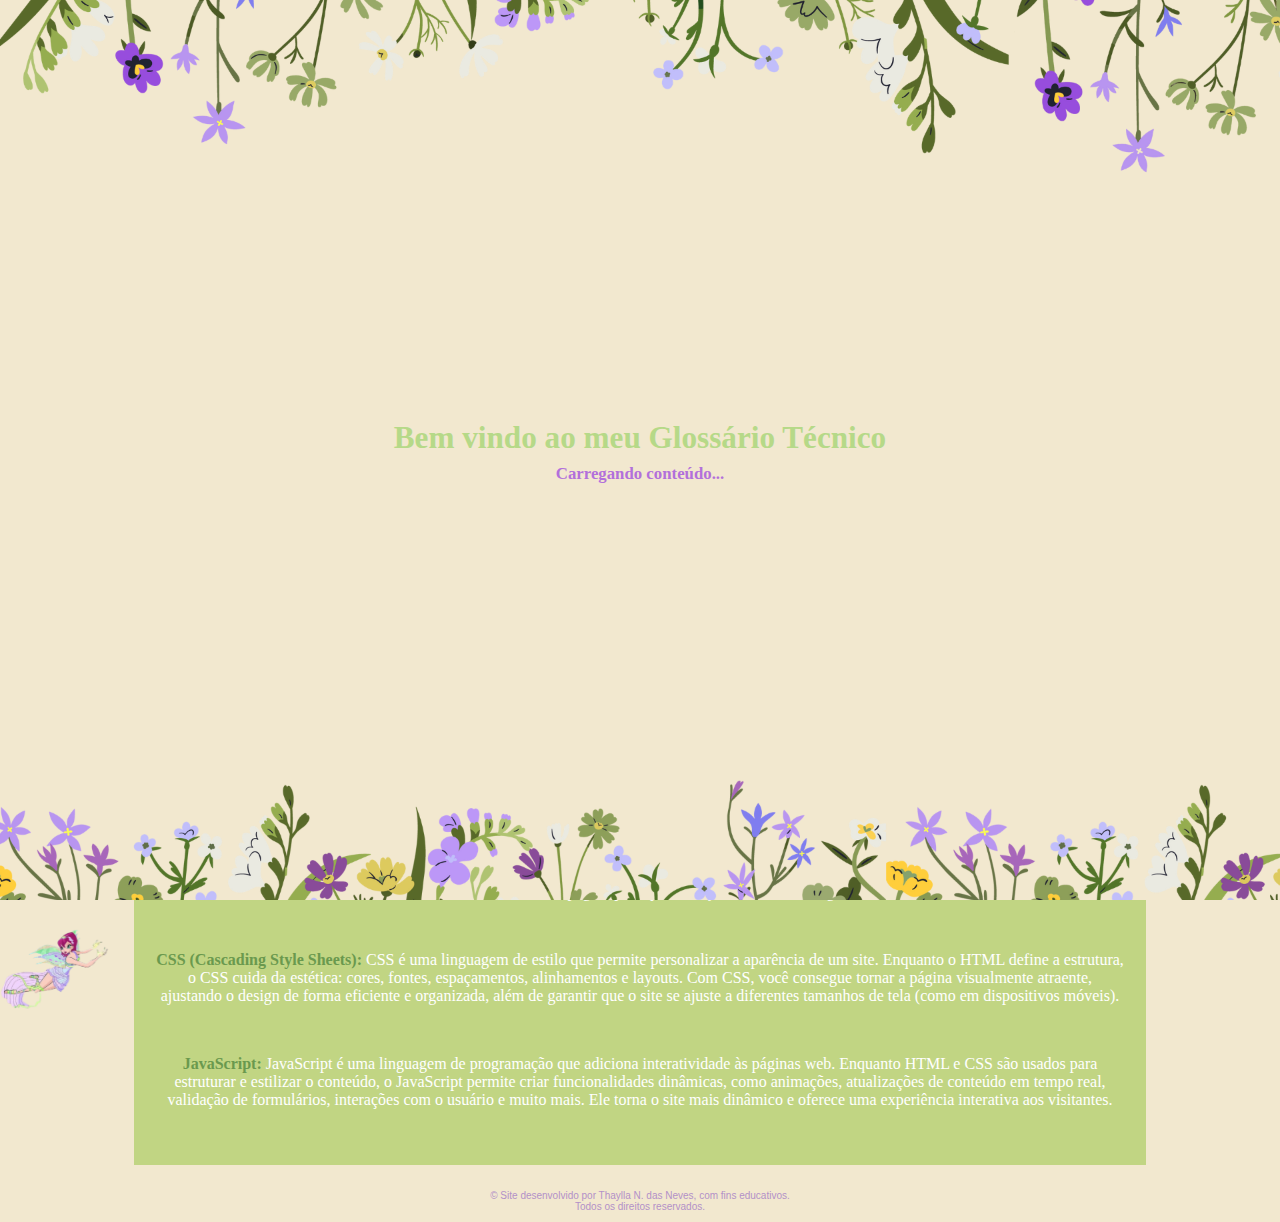
<file: index.html>
<!DOCTYPE html>
<html lang="pt-br">
<head>
    <meta charset="UTF-8">
    <meta name="viewport" content="width=device-width, initial-scale=1.0">
    <title>Glossário técnico</title>
    <link rel="stylesheet" href="style.css">
</head>
<body>
    
    </body>
    </html>

    <div class="capa">
          <img src="fots/cima.png" class="flor topo" alt="Flor no topo">
        <h1>Bem vindo ao meu Glossário Técnico</h1>  
        <p><strong>Carregando conteúdo...</strong></p>  
         <img src="fots/baixo.png" class="flor baixo" alt="Flor embaixo">
        
        <div class="cena">
    <img src="fots/tecna-voando.png" alt="Fada voando" class="fada" />
  </div>
    </div>

    

    <nav class="nav-bar">

        <div class="menu">
            <ul>
                <li><a href="css.html">Css</a></li>
                <li><span class="separador">|</span></li>
                <li><a href="html.html">Html</a></li>
                <li><span class="separador">|</span></li>
                <li><a href="java.html">JavaScript</a></li>
                <li><span class="separador">|</span></li>
                <li><a href="tut.html">Tutoriais</a></li>
                 <li><span class="separador">|</span></li>
                <li><a href="contato.html">Contato</a></li>
            </ul>   
        </div>
    </nav>

     <div class="container">
  <div class="tecna-lado">
    <img src="fots/tecna-falando.png" alt="Tecna falando">
    <div class="balao-lado">
      <p>Olá! Eu me chamo Tecna, sou a fada da tecnologia. Esse site oferece explicações claras e exemplos de uso para tags HTML, Java e propriedades CSS. Com descrição, foto, exemplos etc.  Esse site é inteiramente feito pela aluna Thaylla Nordt Das Neves, com design autoral, o site visa ser uma ferramenta prática e eficiente para consulta e aprendizado de conceitos essenciais para a criação de páginas web.</p>
    </div>
  </div>
</div>

<div class="linha"></div>

    <!-- <div class="container">
        
        <div class="fundo">
            <h1 class="bemvindo">Seja bem vindo ao glossário técnico</h1>
            <p>Esse site oferece explicações claras e exemplos de uso para tags HTML e propriedades CSS. Com descrição, foto, exemplos etc.  Esse site é inteiramente feito pela aluna Thaylla Nordt Das Neves, com design autoral, o site visa ser uma ferramenta prática e eficiente para consulta e aprendizado de conceitos essenciais para a criação de páginas web.</p>
        </div> -->
        
    </div>
    <div class="thay">
        <img src="fots/thayyy.png" alt="">
        <p class="sobre-mim">Me chamo Thaylla Nordt das Neves, mas sou mais conhecida como Thay. Tenho 17 anos e atualmente estou no 2º ano do ensino médio, em uma escola que também oferece o curso técnico em Desenvolvimento de Sistemas. Me considero uma pessoa criativa, curiosa e organizada, sempre buscando aprender coisas novas e dar o meu melhor em tudo o que faço. Gosto de explorar diferentes formas de pensar e me expressar, e adoro transformar ideias em realidade.</p>

        <div class="tecna">
            <img src="fots/tecna.png" alt="tecna">
        </div>

    </div>

    <div class="container">
        <div class="fundo2">
            <h1 class="bemvindoo">O que seria esses códigos de programação?</h1>
            <p><strong>HTML (HyperText Markup Language):</strong>

                HTML é a linguagem de marcação utilizada para criar a estrutura básica de uma página web. Com ele, você define os elementos principais de um site, como títulos, parágrafos, listas, links, imagens, formulários e outros. Em termos simples, HTML organiza e estrutura o conteúdo da página para que ele seja exibido no navegador. </p>

<br>

                <p><strong>CSS (Cascading Style Sheets):</strong> 
                
                    CSS é uma linguagem de estilo que permite personalizar a aparência de um site. Enquanto o HTML define a estrutura, o CSS cuida da estética: cores, fontes, espaçamentos, alinhamentos e layouts. Com CSS, você consegue tornar a página visualmente atraente, ajustando o design de forma eficiente e organizada, além de garantir que o site se ajuste a diferentes tamanhos de tela (como em dispositivos móveis).</p>

<br>

                    <p><strong>JavaScript: </strong>
                    
                        JavaScript é uma linguagem de programação que adiciona interatividade às páginas web. Enquanto HTML e CSS são usados para estruturar e estilizar o conteúdo, o JavaScript permite criar funcionalidades dinâmicas, como animações, atualizações de conteúdo em tempo real, validação de formulários, interações com o usuário e muito mais. Ele torna o site mais dinâmico e oferece uma experiência interativa aos visitantes.</p>
        </div>

    </div>

   

<footer class="rodape">
  <p>&copy; Site desenvolvido por Thaylla N. das Neves, com fins educativos.<br>Todos os direitos reservados.</p>
</footer>

</body>
</html>
</file>
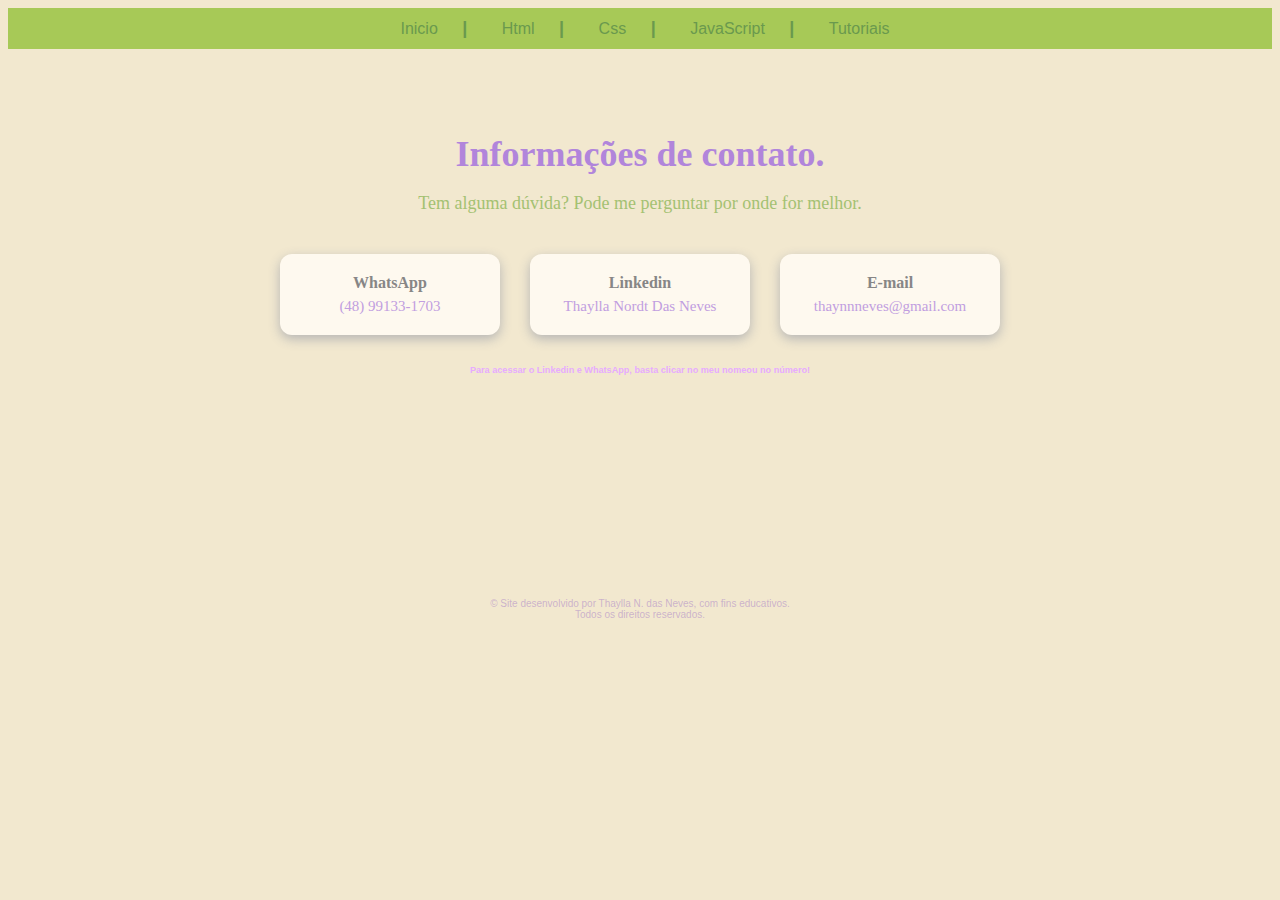
<file: contato.html>
<!DOCTYPE html>
<html lang="pt-br">
<head>
    <meta charset="UTF-8">
    <meta name="viewport" content="width=device-width, initial-scale=1.0">
    <title>Contato</title>
    <link rel="stylesheet" href="contato.css">
</head>
<body>
    
          <nav class="nav-bar">
        <div class="menu">
            <ul>
                <li><a href="index.html">Inicio</a></li>
                <li><span class="separador">|</span></li>
                <li><a href="html.html">Html</a></li>
                <li><span class="separador">|</span></li>
                <li><a href="css.html">Css</a></li>
                <li><span class="separador">|</span></li>
                <li><a href="java.html">JavaScript</a></li>
                 <li><span class="separador">|</span></li>
                <li><a href="tut.html">Tutoriais</a></li>   
            </ul>   
        </div>
    </nav>

     <section class="infocontato">
    <h1>Informações de contato.</h1>
    <p>Tem alguma dúvida? Pode me perguntar por onde for melhor.</p>

    <div class="contato-opcoes">
      <div class="opcao">
        <span>WhatsApp</span>
        <a href="https://wa.me/5548991331703">(48) 99133-1703</a>
      </div>

      <div class="opcao">
        <span>Linkedin</span>
        <a href="https://www.linkedin.com/in/thaylla-nordt-das-neves-193110345/">Thaylla Nordt Das Neves</a>
      </div>

      <div class="opcao">
        <span>E-mail</span>
        <a href="#">thaynnneves@gmail.com</a>
      </div>
    </div>
  </section>

  <h6 class="acessar">Para acessar o Linkedin e WhatsApp, basta clicar no meu nomeou no número!</h6>

<footer class="rodape">
  <p>&copy; Site desenvolvido por Thaylla N. das Neves, com fins educativos.<br>Todos os direitos reservados.</p>
</footer>


</body>
</html>

</body>
</html>
</file>
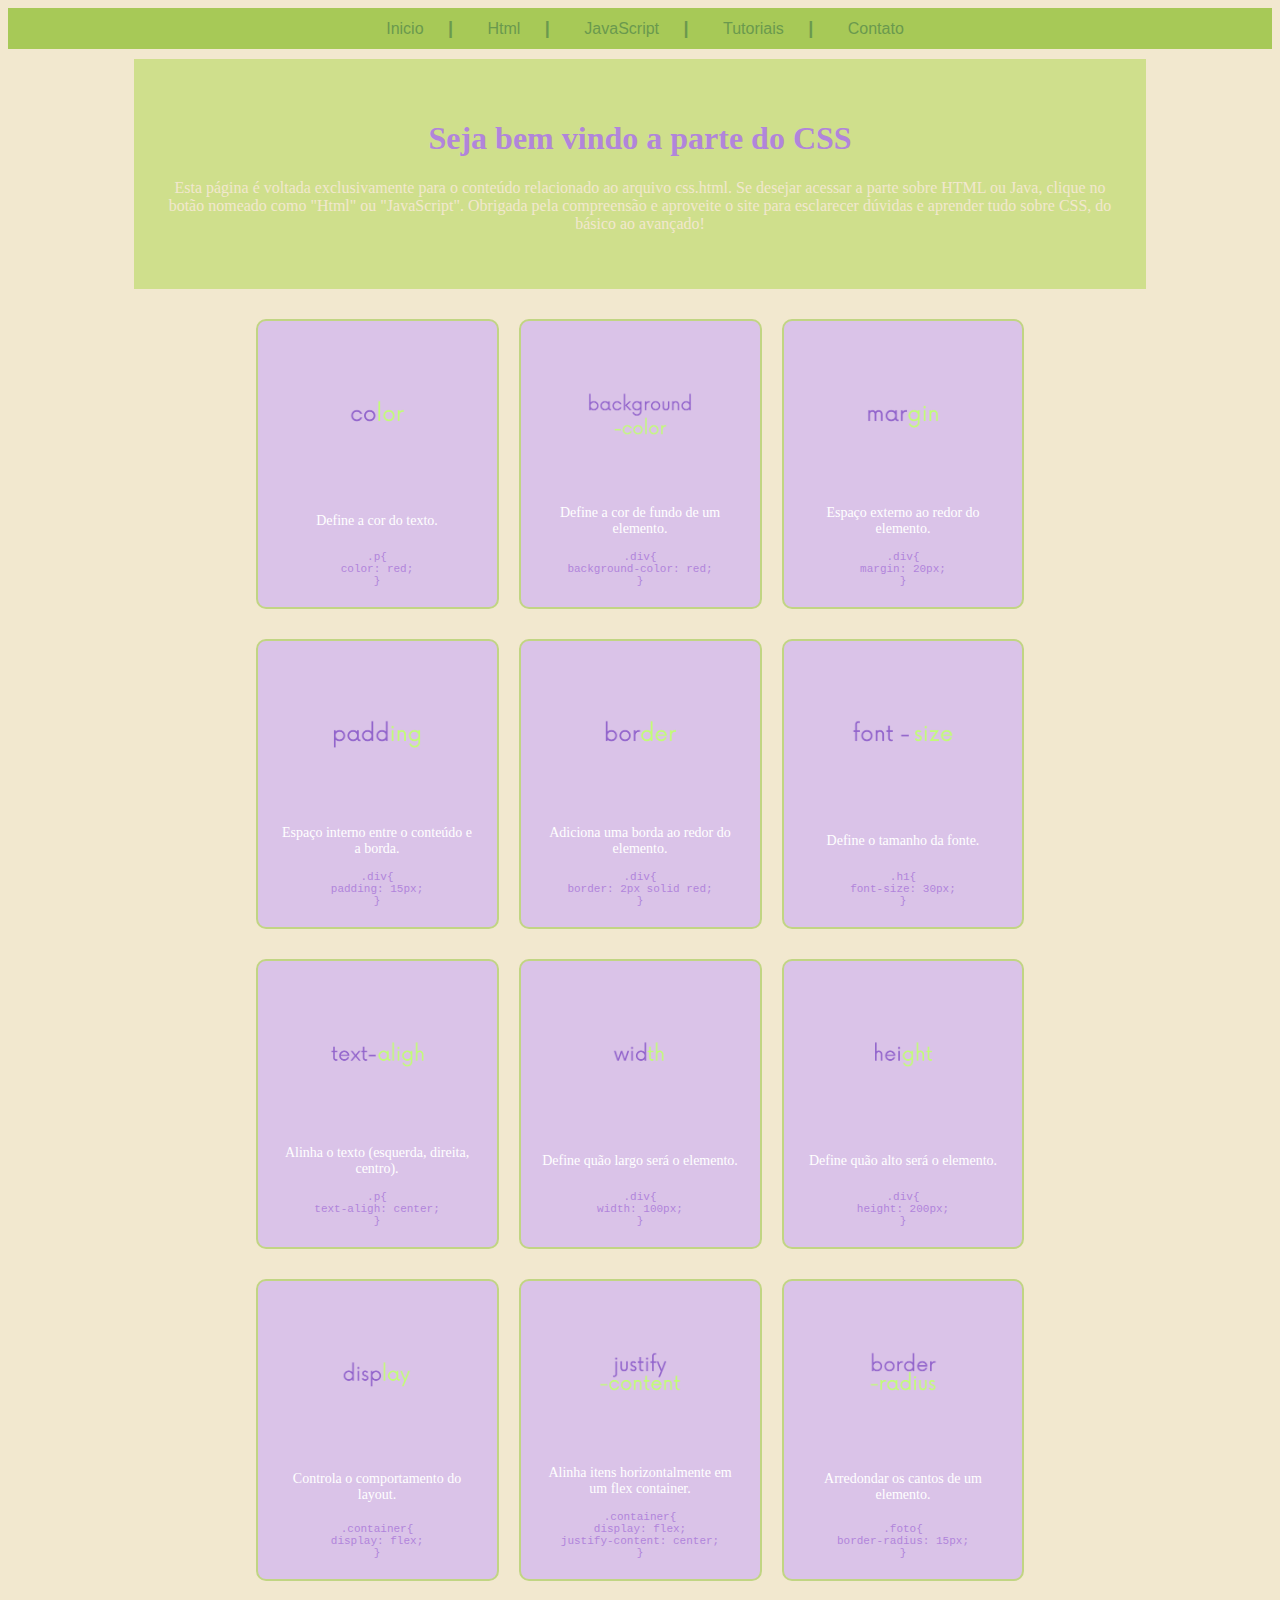
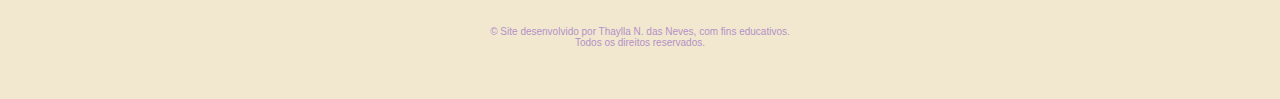
<file: css.html>
<!DOCTYPE html>
<html lang="pt-br">
<head>
    <meta charset="UTF-8">
    <meta name="viewport" content="width=device-width, initial-scale=1.0">
    <title>CSS</title>
    <link rel="stylesheet" href="html.css">
</head>
<body>
   
      <nav class="nav-bar">
        <div class="menu">
            <ul>
                <li><a href="index.html">Inicio</a></li>
                <li><span class="separador">|</span></li>
                <li><a href="html.html">Html</a></li>
                <li><span class="separador">|</span></li>
                <li><a href="java.html">JavaScript</a></li>
                 <li><span class="separador">|</span></li>
                <li><a href="tut.html">Tutoriais</a></li>
                <li><span class="separador">|</span></li>
                <li><a href="contato.html">Contato</a></li>
            </ul>   
        </div>
    </nav>

    <div class="container">
        <div class="fundo">
            <h1 class="bemhtml">Seja bem vindo a parte do CSS</h1>
            <p>Esta página é voltada exclusivamente para o conteúdo relacionado ao arquivo css.html. Se desejar acessar a parte sobre HTML ou Java, clique no botão nomeado como "Html" ou  "JavaScript".

Obrigada pela compreensão e aproveite o site para esclarecer dúvidas e aprender tudo sobre CSS, do básico ao avançado!</p>
        </div>



        <div class="container">
  <div class="cards-container">
    
    <div class="c-card">
      <img src="fots/color.png" alt="imagem do card" />
      <p>Define a cor do texto.</p>
      <code> .p{
        <br> color: red;
        <br>}
      </code>
    </div>

     <div class="c-card">
      <img src="fots/backgound.png" alt="imagem do card" />
      <p>Define a cor de fundo de um elemento.</p>
      <code> .div{
        <br> background-color: red;
        <br>}
      </code>
    </div>

     <div class="c-card">
      <img src="fots/margin.png" alt="imagem do card" />
      <p>Espaço externo ao redor do elemento.</p>
      <code> .div{
        <br> margin: 20px;
        <br>}
      </code>
    </div>

     <div class="c-card">
      <img src="fots/padding.png" alt="imagem do card" />
    <p>Espaço interno entre o conteúdo e a borda.</p>
      <code> .div{
        <br> padding: 15px;
        <br>}
      </code>
    </div>

    <div class="c-card">
      <img src="fots/border.png" alt="imagem do card" />
     <p>Adiciona uma borda ao redor do elemento.</p>
      <code> .div{
        <br> border: 2px solid red;
        <br>}
      </code>
    </div>

     <div class="c-card">
      <img src="fots/font.png" alt="imagem do card" />
     <p>Define o tamanho da fonte.</p>
      <code> .h1{
        <br> font-size: 30px;
        <br>}
      </code>
    </div>

     <div class="c-card">
      <img src="fots/text.png" alt="imagem do card" />
     <p>Alinha o texto (esquerda, direita, centro).</p>
      <code> .p{
        <br> text-aligh: center;
        <br>}
      </code>
    </div>

     <div class="c-card">
      <img src="fots/width.png" alt="imagem do card" />
     <p>Define quão largo será o elemento.</p>
      <code> .div{
        <br> width: 100px;
        <br>}
      </code>
    </div>

    <div class="c-card">
      <img src="fots/height.png" alt="imagem do card" />
     <p>Define quão alto será o elemento.</p>
      <code> .div{
        <br> height: 200px;
        <br>}
      </code>
    </div>

       <div class="c-card">
      <img src="fots/display.png" alt="imagem do card" />
     <p>Controla o comportamento do layout.</p>
      <code> .container{
        <br> display: flex;
        <br>}
      </code>
    </div>

       <div class="c-card">
      <img src="fots/just.png" alt="imagem do card" />
     <p>Alinha itens horizontalmente em um flex container.</p>
      <code> .container{
        <br> display: flex;
         <br> justify-content: center;
        <br>}
      </code>
    </div>

       <div class="c-card">
      <img src="fots/radius.png" alt="imagem do card" />
     <p>Arredondar os cantos de um elemento.</p>
      <code> .foto{
        <br> border-radius: 15px;
        <br>}
      </code>
    </div>

<footer class="rodape">
  <p>&copy; Site desenvolvido por Thaylla N. das Neves, com fins educativos.<br>Todos os direitos reservados.</p>
</footer>

</body>
</html>

</body>
</html>
</file>
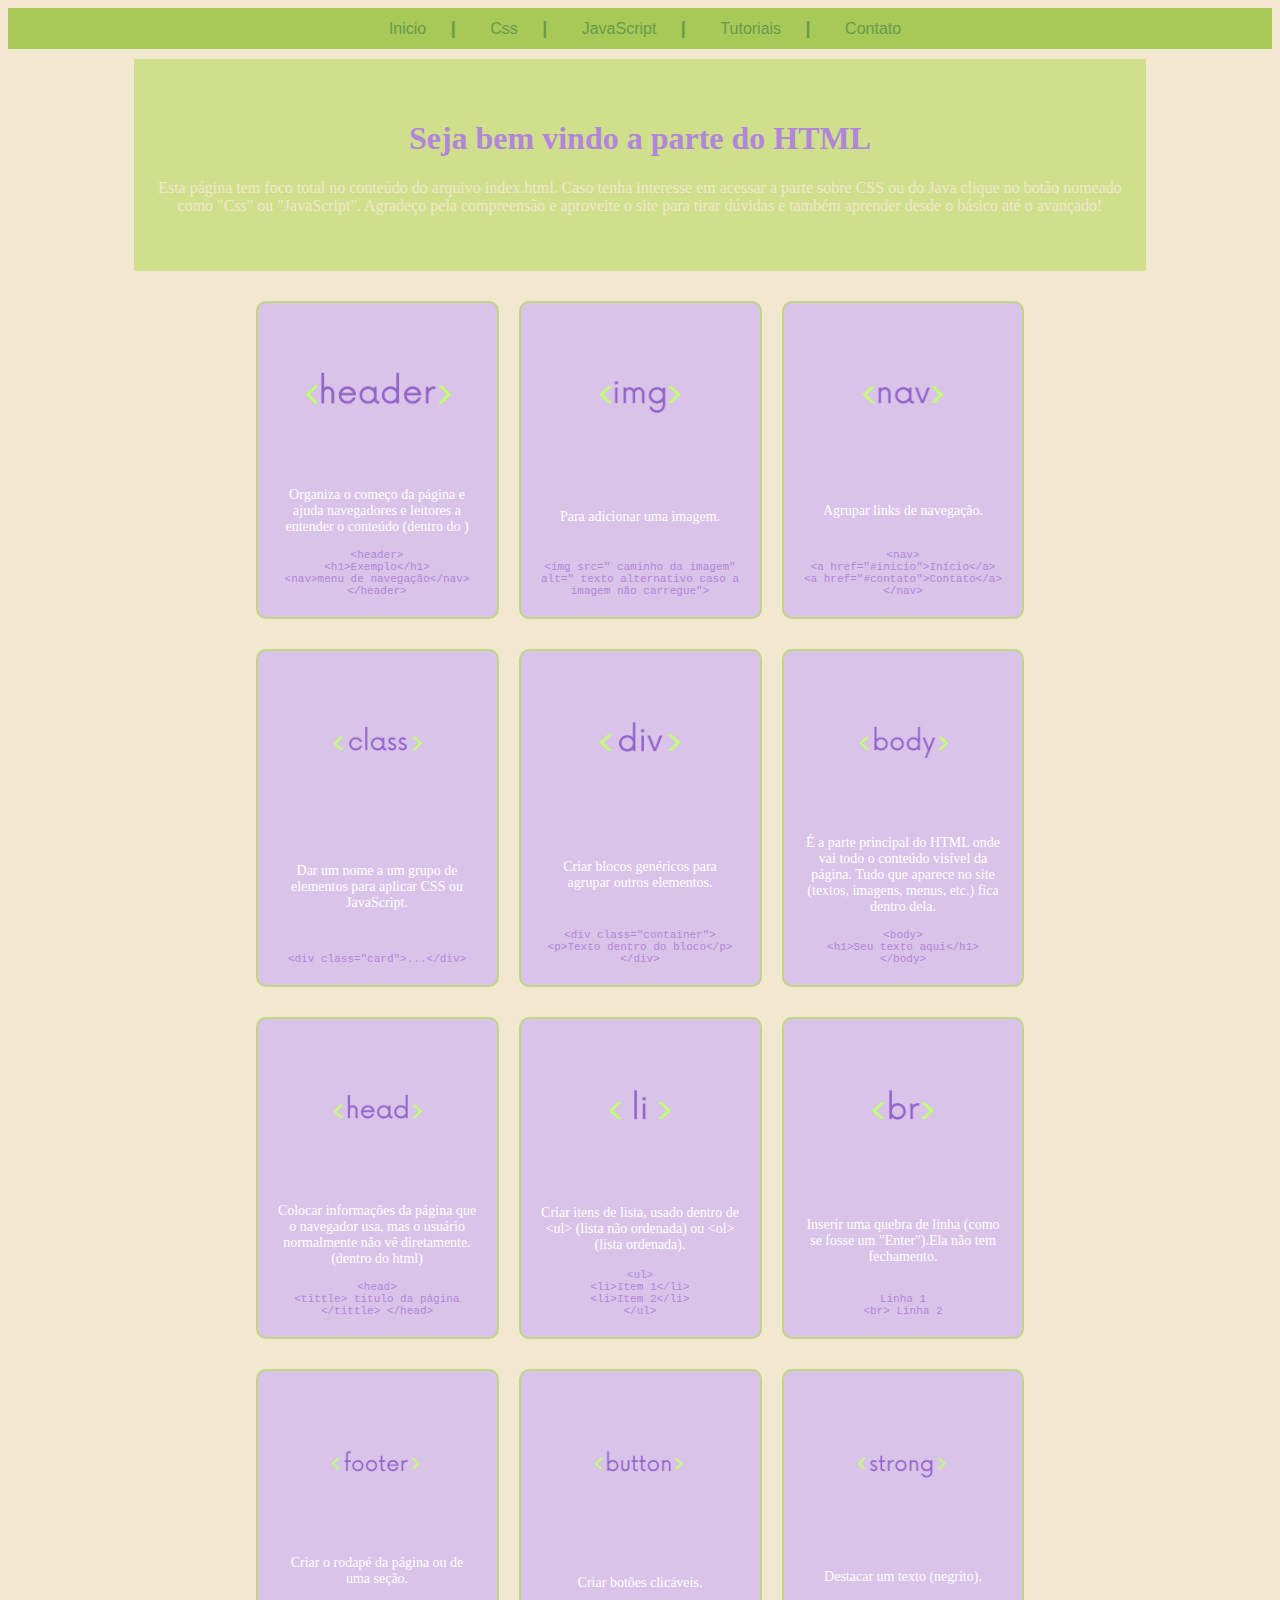
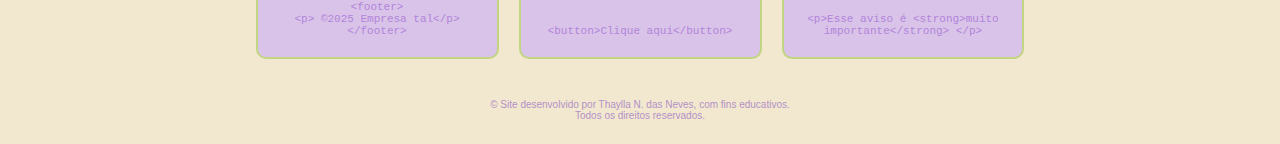
<file: html.html>
<!DOCTYPE html>
<html lang="pt-br">
<head>
    <meta charset="UTF-8">
    <meta name="viewport" content="width=device-width, initial-scale=1.0">
    <title>HTML</title>
    <link rel="stylesheet" href="html.css">
</head>
<body>
   
      <nav class="nav-bar">
        <div class="menu">
            <ul>
                <li><a href="index.html">Inicio</a></li>
                <li><span class="separador">|</span></li>
                <li><a href="css.html">Css</a></li>
                <li><span class="separador">|</span></li>
                <li><a href="java.html">JavaScript</a></li>
                <li><span class="separador">|</span></li>
                <li><a href="tut.html">Tutoriais</a></li>
                                 <li><span class="separador">|</span></li>

                <li><a href="contato.html">Contato</a></li>
            </ul>   
        </div>
    </nav>

    <div class="container">
        <div class="fundo">
            <h1 class="bemhtml">Seja bem vindo a parte do HTML</h1>
            <p>Esta página tem foco total no conteúdo do arquivo index.html. Caso tenha interesse em acessar a parte sobre CSS ou do Java clique no botão nomeado como "Css" ou "JavaScript".

Agradeço pela compreensão e aproveite o site para tirar dúvidas e também aprender desde o básico até o avançado!</p>
        </div>

<div class="container">
  <div class="cards-container">
    
    <div class="c-card">
      <img src="fots/header.png" alt="imagem do card" />
      <p>Organiza o começo da página e ajuda navegadores e leitores a entender o conteúdo (dentro do ) </p>
      <code>&lt;header&gt;
        <br>&lt;h1&gt;Exemplo&lt;/h1&gt;
          <br>&lt;nav&gt;menu de navegação&lt;/nav&gt;
        <br>&lt;/header&gt;</code>
    </div>

    <div class="c-card">
      <img src="fots/img.png" alt="imagem do card" />
      <p>Para adicionar uma imagem.</p>
      <code>&lt;img src=" caminho da imagem" alt=" texto alternativo caso a imagem não carregue"&gt;</code>
    </div>

    <div class="c-card">
      <img src="fots/nav.png" alt="imagem do card" />
      <p>Agrupar links de navegação.</p>
      <code>&ltnav> 
        <br> &lta href="#inicio">Início&lt/a&gt;
        <br> &lta href="#contato">Contato&lt/a&gt; 
    <br> &lt/nav> 
</code>
    </div>

     <div class="c-card">
      <img src="fots/class.png" alt="imagem do card" />
      <p>Dar um nome a um grupo de elementos para aplicar CSS ou JavaScript.</p>
      <code>&lt;div class="card"&gt;...&lt;/div&gt; </code>
    </div>

     <div class="c-card">
      <img src="fots/div.png" alt="imagem do card" />
      <p> Criar blocos genéricos para agrupar outros elementos.</p>
      <code>&lt;div class="container"&gt;
        <br> &lt;p&gt;Texto dentro do bloco&lt;/p&gt;
        <br>&lt;/div&gt; 
      </code>
    </div>

     <div class="c-card">
      <img src="fots/body.png" alt="imagem do card" />
      <p>É a parte principal do HTML onde vai todo o conteúdo visível da página.

Tudo que aparece no site (textos, imagens, menus, etc.) fica dentro dela.</p>
      <code>&lt;body&gt;
        <br> &lt;h1&gt;Seu texto aqui&lt;/h1&gt;
        <br>&lt;/body&gt;
       </code>
    </div>

    <div class="c-card">
      <img src="fots/head.png" alt="imagem do card" />
      <p> Colocar informações da página que o navegador usa, mas o usuário normalmente não vê diretamente.(dentro do html)</p>
      <code>&lt;head&gt;
        <br> &lt;tittle&gt; titulo da página &lt;/tittle&gt; &lt;/head&gt; 
      </code>
    </div>

    <div class="c-card">
      <img src="fots/li.png" alt="imagem do card" />
      <p> Criar itens de lista, usado dentro de &lt;ul&gt; (lista não ordenada) ou &lt;ol&gt; (lista ordenada).</p>

      <code>&lt;ul&gt;
        <br> &lt;li&gt;Item 1&lt;/li&gt; 
          <br> &lt;li&gt;Item 2&lt;/li&gt; 
        <br>&lt;/ul&gt;
      </code>
    </div>

    <div class="c-card">
      <img src="fots/br.png" alt="imagem do card" />
      <p> Inserir uma quebra de linha (como se fosse um "Enter").Ela não tem fechamento.</p>
      <code>Linha 1
        <br>&lt;br&gt; Linha 2
      </code>
    </div>

     <div class="c-card">
      <img src="fots/footer.png" alt="imagem do card" />
      <p>Criar o rodapé da página ou de uma seção.</p>
      <code>&lt;footer&gt;
        <br> &lt;p&gt; &copy;2025 Empresa tal&lt;/p&gt;
        <br>&lt;/footer&gt; 
      </code>
    </div>


     <div class="c-card">
      <img src="fots/button.png" alt="imagem do card" />
      <p> Criar botões clicáveis.</p>
      <code>&lt;button&gt;Clique aqui&lt;/button&gt;
      </code>
    </div>

     <div class="c-card">
      <img src="fots/strong.png" alt="imagem do card" />
      <p> Destacar um texto (negrito).</p>
      <code>&lt;p&gt;Esse aviso é &lt;strong&gt;muito importante&lt;/strong&gt;
        &lt;/p&gt;
      </code>
    </div>

  </div>
</div>

<footer class="rodape">
  <p>&copy; Site desenvolvido por Thaylla N. das Neves, com fins educativos.<br>Todos os direitos reservados.</p>
</footer>

</body>
</html>

</body>
</html>
</file>
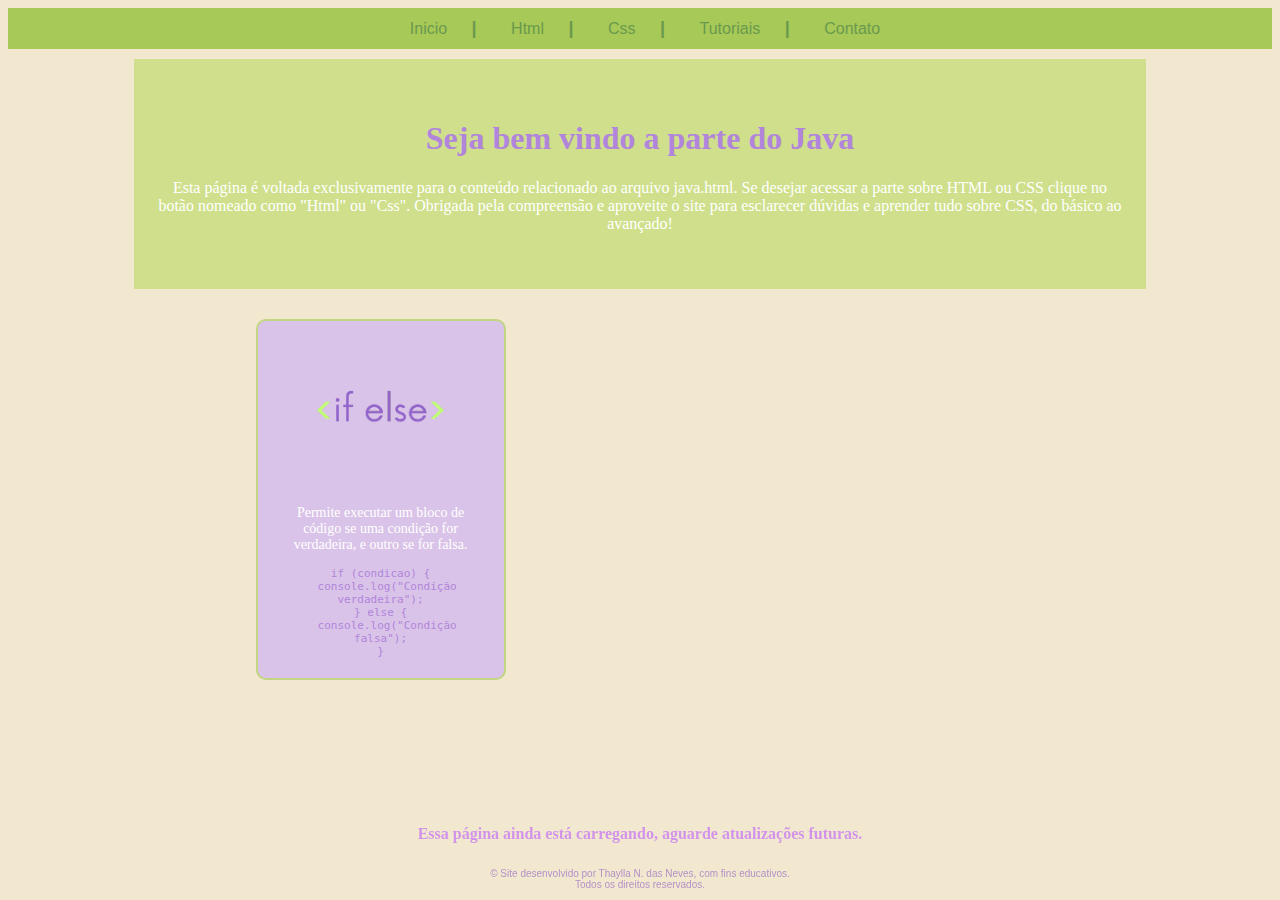
<file: java.html>
<!DOCTYPE html>
<html lang="pt-br">
<head>
    <meta charset="UTF-8">
    <meta name="viewport" content="width=device-width, initial-scale=1.0">
    <title>JavaScript</title>
    <link rel="stylesheet" href="java.css">
</head>
<body>
   
      <nav class="nav-bar">
        <div class="menu">
            <ul>
                <li><a href="index.html">Inicio</a></li>
                <li><span class="separador">|</span></li>
                <li><a href="html.html">Html</a></li>
                <li><span class="separador">|</span></li>
                <li><a href="css.html">Css</a></li>
                 <li><span class="separador">|</span></li>
                <li><a href="tut.html">Tutoriais</a></li>
                <li><span class="separador">|</span></li>
                <li><a href="contato.html">Contato</a></li>
            </ul>   
        </div>
    </nav>

    <div class="container">
        <div class="fundo">
            <h1 class="bemjava">Seja bem vindo a parte do Java</h1>
            <p>Esta página é voltada exclusivamente para o conteúdo relacionado ao arquivo java.html. Se desejar acessar a parte sobre HTML ou CSS clique no botão nomeado como "Html" ou "Css".

Obrigada pela compreensão e aproveite o site para esclarecer dúvidas e aprender tudo sobre CSS, do básico ao avançado!</p>
        </div>

        <div class="container">
            <div class="cards-container">
              
              <div class="c-card">
                <img src="fots/if-else.png" alt="imagem do card" />
                <p>Permite executar um bloco de código se uma condição for verdadeira, e outro se for falsa.</p>
                <code>
                    if (condicao) {<br>
                    &nbsp;&nbsp;console.log("Condição verdadeira");<br>
                    } else {<br>
                    &nbsp;&nbsp;console.log("Condição falsa");<br>
                    }
                    </code>
              </div>

        <div class="container2">
            <div class="fundo2">
                <h1 class="bemvindo2">Essa página ainda está carregando, aguarde atualizações futuras. </p>
            </div>

             <footer class="rodape">
  <p>&copy; Site desenvolvido por Thaylla N. das Neves, com fins educativos.<br>Todos os direitos reservados.</p>
</footer>

</body>
</html>

</body>
</html>
</file>
<file: style.css>
body{
    background-color: #F2E8CF;
    color: dimgrey;
    font-family: Georgia, 'Times New Roman', Times, serif;
}

.capa {
  position: fixed;
  top: 0;
  left: 0;
  width: 100%;
  height: 100%;
  background-color: #F2E8CF;
  display: flex;
  align-items: center;
  justify-content: center;
  flex-direction: column;
  font-family: sans-serif;
  font-size: 24px;
  animation: desaparecer 1s ease-in 1s forwards; 
  z-index: 9999;
}

@keyframes desaparecer {
  to {
    opacity: 0;
    visibility: hidden;
  }
}

.capa h1{
    color: #b6d988;
    font-size: 130%;
    font-family: Georgia, 'Times New Roman', Times, serif;
}

.capa p{
    color: #b270db;
    font-size: 70%;
    font-family: Georgia, 'Times New Roman', Times, serif;
    margin-top: -1%;
}

.fada {
  position: absolute;
  top: 100vh;   
  left: 0;     
  width: 109px;
  animation: voarDiagonalIE_SR 2s linear forwards;
  pointer-events: none;
}

@keyframes voarDiagonalIE_SR {
  from {
    top: 100vh;
    left: 0;
  }
  to {
    top: 0;
    left: 100vw;
  }
}

.flor {
  position: absolute;
  width: 100px; /
  pointer-events none
}

.topo {
  top: 0;
  left: 50%;
  transform: translateX(-50%);
    width: 100%;
}

.baixo {
  bottom: 0;
  left: 50%;
  width: 100%;
  transform: translateX(-50%);
}

.nav-bar{
    display: flex;
    position: sticky;
    top: 0;
    z-index: 1000;
    justify-content: space-between;
    align-items: center;
    background-color:  #A7C957 ;
    padding: 10px 20px;
    
}

/* .logo img{
    height: 9vh;
} */

.menu{
    width: 100%;
    font-family: 'Segoe UI', Tahoma, Geneva, Verdana, sans-serif;
    transition: background-color 0.3s ease; 
}

.menu ul li a:hover{
    color: #143601;
}

.menu ul{
    list-style: none;
    margin: 0;
    padding: 0;
    align-items: center;
    text-align: center;
}

.menu ul li{
    display: inline-block;
    margin: 0 10px;
    text-align: right;
    font-family:'Times New Roman', Times, serif
    align-items center;

}

.menu ul li a{
    text-decoration: none;
    color:#6A994E;
    width: 90%;
    margin-left: 10px;
}

.separador{
    color: #6A994E;
    font-weight: bold;
    font-size: 18px;
}

.tecna-lado {
  display: flex;
  align-items: center;
  justify-content: center;
  gap: 20px;
  margin-top: 30px;
}

.tecna-lado img {
  width: 120px;
  height: auto;
}

.balao-lado {
  background-color: #fef9ef;
  border: 2px solid #c6b0e1;
  padding: 15px;
  border-radius: 10px;
  color: #686868;
  box-shadow: 2px 2px 8px rgba(32, 28, 28, 0.282);
  max-width: 600px;
  font-size: 16px;
  position: relative;
}

/* setinha do balão */
.balao-lado::before {
  content: '';
  position: absolute;
  top: 20px;
  left: -15px;
  border-top: 10px solid transparent;
  border-bottom: 10px solid transparent;
  border-right: 15px solid #fef9ef;
}

.container{
    width: 80%;
    margin: auto;
}

.linha{
   width: 100%;
   height: 2px;
   margin: 40px;
   background-color: #CFDF8C;
}

/* .fundo{
    background-color: #C8B1E4;
    color: #ffffff;
    height: 100%;
    padding: 40px 21px;
   text-align: center;
   margin-top: 10px;
} */

.bemvindo{
    color: #79aa5d;
}

.thay{
    display: flex;
    text-align: left;
    flex-direction: row;
    color: #1c1925;
    margin-top: 2%;
    margin-right: 10px;
    height: fit-content;
    width: 80%;
    margin-bottom: 1px;
    margin: auto;

    /* align-items: center;
    justify-content: center; */
}

/* .tecna{
    display: flex;
    text-align: left;
    color: #1c1925;
    margin-top: 2%;
    margin-right: 10%;
    height: fit-content;
    /* width: 80%; */
    /* margin-bottom: 1px;
    margin: auto;
    align-items: center;
    justify-content: center;
} */

.thay{
    display: flex;
    text-align: left;
    color: #1c1925;
    margin-top: 3%;
    margin-right: auto;
    margin-left: auto;
    height: fit-content;
    width: 100%;
    margin-bottom: 1px;
    justify-content: center;
    align-items: center;
    flex-wrap: wrap;
    /* border: red solid 1px; */
}

.thay img{
    height: 400px;
}

.tecna img{
     height: auto;
  border-radius: 10px;
  margin-left: 40px;
  width: 170px;
margin-top: 50px;
transform: scaleX(-1);
}

.sobre-mim{
    height: fit-content;
    color: #b5b6b4;
    margin-top: 30px;
    text-align: justify;
    width: 40%;
    padding-top: 10px;
    /* text-align: center; */

}

.container strong {
    color: #6A994E;
}

.fundo2{
    background-color: #C1D583;
    color: #ffffff;
    height: 100%;
    padding: 40px 21px;
   text-align: center;
   margin-top: 10px;
}

.bemvindoo{
    color: #8B2FC9;
}

.rodape{
    font-size: 10px;
    font-family: 'Lucida Sans', 'Lucida Sans Regular', 'Lucida Grande', 'Lucida Sans Unicode', Geneva, Verdana, sans-serif;
    color:#b391c8 ;
    margin-top: 2%;
    text-align: center;
}
</file>
<file: contato.css>
body{
    background-color: #F2E8CF;
    color: dimgrey;
    font-family: Georgia, 'Times New Roman', Times, serif;
}

.nav-bar{
    display: flex;
    position: sticky;
    top: 0;
    z-index: 1000;
    justify-content: space-between;
    align-items: center;
    background-color:  #A7C957 ;
    padding: 10px 20px;
    
}

.menu{
    width: 100%;
    font-family: 'Segoe UI', Tahoma, Geneva, Verdana, sans-serif;
    transition: background-color 0.3s ease; /
}

.menu ul li a:hover{
    color: #484848;
}

.menu ul{
    list-style: none;
    margin: 0;
    padding: 0;
    align-items: center;
    text-align: center;
}

.menu ul li{
    display: inline-block;
    margin: 0 10px;
    text-align: right;
    font-family:'Times New Roman', Times, serif
    align-items center;

}

.menu ul li a{
    text-decoration: none;
    color:#6A994E;
    width: 90%;
    margin-left: 10px;
}

.separador{
    color: #6A994E;
    font-weight: bold;
    font-size: 18px;
}

.container{
    width: 80%;
    margin: auto;
}

.fundo{
    background-color:  #CFDF8C;
    color: rgb(255, 255, 255);
    height: 100%;
    padding: 40px 21px;
   text-align: center;
   margin-top: 10px;

}

.infocontato {
  text-align: center;
  padding: 60px 20px;
}

.infocontato h1 {
  font-size: 36px;
  color: #B185DB;
  margin-bottom: 10px;
}

.infocontato p {
  font-size: 18px;
  color: #A4C172;
  margin-bottom: 40px;
}

.contato-opcoes {
  display: flex;
  justify-content: center;
  flex-wrap: wrap;
  gap: 30px;
}

.opcao {
  width: 180px;
  background-color: #fef9ef;
  border-radius: 12px;
  padding: 20px;
  box-shadow: 0 4px 12px rgb(181, 181, 181);
  transition: transform 0.3s ease;
}

.opcao:hover {
  transform: translateY(-5px);
}


.opcao span {
  display: block;
  font-weight: bold;
  color: #878686;
  margin-bottom: 5px;
}

.opcao a {
  color: #C19EE0;
  text-decoration: none;
  font-weight: 500;
  font-size: 15px;
}

.opcao a:hover {
  text-decoration: underline;
}

.rodape{
    font-size: 10px;
    font-family: 'Lucida Sans', 'Lucida Sans Regular', 'Lucida Grande', 'Lucida Sans Unicode', Geneva, Verdana, sans-serif;
    color:#b391c89f ;
    margin-top: 20%;
    text-align: center;
    
}

.acessar{
    text-align: center;
    color: #e7abff;
    font-family:Arial, Helvetica, sans-serif;
    margin-top: 9px;
    margin: -30px;
    font-size: 57%;
}
</file>
<file: html.css>
body{
    background-color: #F2E8CF;
    color: dimgrey;
    font-family: Georgia, 'Times New Roman', Times, serif;
}

.nav-bar{
    display: flex;
    position: sticky;
    top: 0;
    z-index: 1000;
    justify-content: space-between;
    align-items: center;
    background-color:  #A7C957 ;
    padding: 10px 20px;
    
}

.menu{
    width: 100%;
    font-family: 'Segoe UI', Tahoma, Geneva, Verdana, sans-serif;
    transition: background-color 0.3s ease; /
}

.menu ul li a:hover{
    color: #143601;
}

.menu ul{
    list-style: none;
    margin: 0;
    padding: 0;
    align-items: center;
    text-align: center;
}

.menu ul li{
    display: inline-block;
    margin: 0 10px;
    text-align: right;
    font-family:'Times New Roman', Times, serif
    align-items center;

}

.menu ul li a{
    text-decoration: none;
    color:#6A994E;
    width: 90%;
    margin-left: 10px;
}

.separador{
    color: #6A994E;
    font-weight: bold;
    font-size: 18px;
}

.container{
    width: 80%;
    margin: auto;
}

.fundo{
    background-color: #CFDF8C;
    color: #F2E8CF;
    height: 100%;
    padding: 40px 21px;
   text-align: center;
   margin-top: 10px;

}

.bemhtml{
    color: #B185DB;
}

.cards-container {
 display: flex;
  flex-wrap: wrap;
  justify-content: center;
  gap: 20px;
  padding: 20px;
  max-width: 1000px;
  margin: 0 auto;

}

.c-card {
background-color: #dac3e8;
  border-radius: 10px;
  padding: 20px;
  box-sizing: border-box;
  text-align: center;
  color: #b2cb7a;
  flex: 1 1 220px;
  max-width: 250px;
  width: 100%;
  margin-top: 10px;

  display: flex;
  flex-direction: column;
  justify-content: space-between;
  border: #C1D583 2px solid;
}

.c-card:hover{
    transform: translateY(-5px); 
}

.c-card img {
   width: 100%;
  height: auto;
  display: block;
  max-height: 150px; /* opcional: limite de altura */
  object-fit: contain; /* ou 'cover' */
}

.c-card h2 {
 font-size: 24px;
  margin: 10px 0;
  color: #B2CB7A;
}

.c-card p {
  font-size: 14px;    
  color: #fff;
}

.c-card code {
  font-size: 11px;
  color: #B185DB;
}

.icone-midias {
  font-size: 1.5rem;
  padding: 0.5rem;
  color: #ffffff;  
  cursor: pointer;
  transition: color 0.3s ease, transform 0.3s ease;
}

.icone-midias:hover {
  transform: scale(1.2);   
}

.rodape{
    font-size: 10px;
    font-family: 'Lucida Sans', 'Lucida Sans Regular', 'Lucida Grande', 'Lucida Sans Unicode', Geneva, Verdana, sans-serif;
    color:#b391c8 ;
    margin-top: 2%;
    text-align: center;
}
</file>
<file: java.css>
body{
    background-color: #F2E8CF;
    color: dimgrey;
    font-family: Georgia, 'Times New Roman', Times, serif;
}

.nav-bar{
    display: flex;
    position: sticky;
    top: 0;
    z-index: 1000;
    justify-content: space-between;
    align-items: center;
    background-color:  #A7C957 ;
    padding: 10px 20px;
    
}

.menu{
    width: 100%;
    font-family: 'Segoe UI', Tahoma, Geneva, Verdana, sans-serif;
    transition: background-color 0.3s ease; /
}

.menu ul li a:hover{
    color: #143601;
}

.menu ul{
    list-style: none;
    margin: 0;
    padding: 0;
    align-items: center;
    text-align: center;
}

.menu ul li{
    display: inline-block;
    margin: 0 10px;
    text-align: right;
    font-family:'Times New Roman', Times, serif
    align-items center;

}

.menu ul li a{
    text-decoration: none;
    color:#6A994E;
    width: 90%;
    margin-left: 10px;
}

.separador{
    color: #6A994E;
    font-weight: bold;
    font-size: 18px;
}

.container{
    width: 80%;
    margin: auto;
    
}

.fundo{
    background-color:  #CFDF8C;
    color: rgb(255, 255, 255);
    height: 100%;
    padding: 40px 21px;
   text-align: center;
   margin-top: 10px;

}

.bemjava{
    color: #B185DB;
}

.cards-container {
    display: flex;
     flex-wrap: wrap;
     justify-content: center;
     gap: 20px;
     padding: 20px;
     max-width: 1000px;
     margin: 0 auto;
   
   }
   
   .c-card {
   background-color: #dac3e8;
     border-radius: 10px;
     padding: 20px;
     box-sizing: border-box;
     text-align: center;
     color: #b2cb7a;
     flex: 1 1 220px;
     max-width: 250px;
     width: 100%;
     margin-top: 10px;
   
     display: flex;
     flex-direction: column;
     justify-content: space-between;
     border: #C1D583 2px solid;
   }
   
   .c-card:hover{
       transform: translateY(-5px); 
   }
   
   .c-card img {
      width: 100%;
     height: auto;
     display: block;
     max-height: 150px; /* opcional: limite de altura */
     object-fit: contain; /* ou 'cover' */
   }
   
   .c-card h2 {
    font-size: 24px;
     margin: 10px 0;
     color: #B2CB7A;
   }
   
   .c-card p {
     font-size: 14px;    
     color: #fff;
   }
   
   .c-card code {
     font-size: 11px;
     color: #B185DB;
   }
   
   .icone-midias {
     font-size: 1.5rem;
     padding: 0.5rem;
     color: #ffffff;  
     cursor: pointer;
     transition: color 0.3s ease, transform 0.3s ease;
   }
   
   .icone-midias:hover {
     transform: scale(1.2);   
   }

.container2{
    width: 60%;
    margin: auto;
}

.fundo2{
    color: #ffffff;
    width: 90%;
    height: 9%;
    padding: 40px 21px;
   text-align: center;
   margin-top: 10px;
}

.bemvindo2 {
    color: #d293eb;
    font-size: 16px;
    position: fixed;
    bottom: 30px; /* sobe um pouco para não colidir com o rodapé */
    left: 50%;
    transform: translateX(-50%);
}

.rodape {
    font-size: 10px;
    font-family: 'Lucida Sans', 'Lucida Sans Regular', 'Lucida Grande', 
                 'Lucida Sans Unicode', Geneva, Verdana, sans-serif;
    color: #b391c8;
    text-align: center;
    position: fixed;
    bottom: 0; /* fica colado no final */
    left: 50%;
    transform: translateX(-50%);
}
</file>
